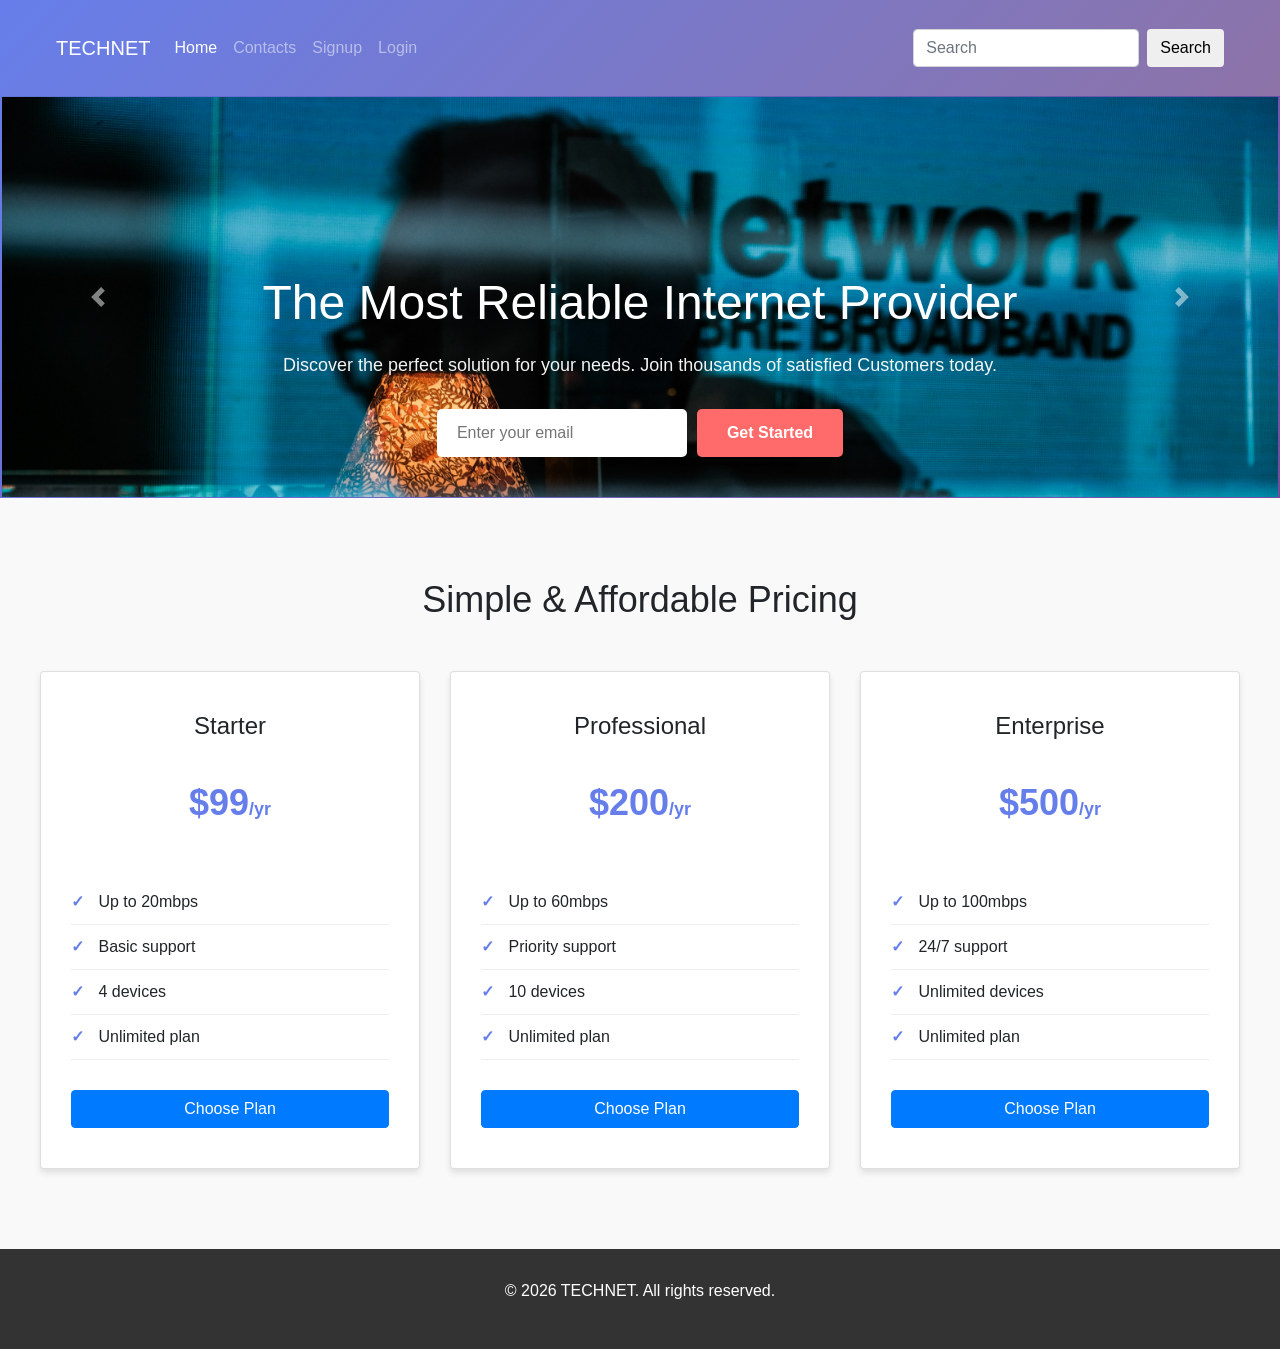
<file: index.html>
<!DOCTYPE html>
<html lang="en">
<head>
    <meta charset="UTF-8">
    <meta name="viewport" content="width=device-width, initial-scale=1.0">
    <title>Landing Page</title>
    <link rel="stylesheet" href="style.css">
    <link rel="stylesheet" href="https://cdn.jsdelivr.net/npm/bootstrap@4.0.0/dist/css/bootstrap.min.css" integrity="sha384-Gn5384xqQ1aoWXA+058RXPxPg6fy4IWvTNh0E263XmFcJlSAwiGgFAW/dAiS6JXm" crossorigin="anonymous">
    
</head>
<body>
    <!--header-->
    <header>
        <nav class="navbar navbar-expand-lg navbar-dark ">
            <a class="navbar-brand" href="#">TECHNET</a>
            <button class="navbar-toggler" type="button" data-toggle="collapse" data-target="#navbarSupportedContent" aria-controls="navbarSupportedContent" aria-expanded="false" aria-label="Toggle navigation">
                <span class="navbar-toggler-icon"></span>
            </button>
            <div class="collapse navbar-collapse" id="navbarSupportedContent">
                <ul class="navbar-nav mr-auto">
                    <li class="nav-item active">
                        <a class="nav-link" href="#">Home <span class="sr-only">(current)</span></a>
                    </li>
                    <li class="nav-item">
                        <a class="nav-link" href="contacts.html">Contacts</a>
                    </li>
                    <li class="nav-item">
                        <a class="nav-link" href="signup.html">Signup</a>
                    </li>
                    <li class="nav-item">
                         <a class="nav-link" href="login.html">Login</a>
                    </li>
                </ul>
                <form class="form-inline my-2 my-lg-0">
                    <input class="form-control mr-sm-2" type="search" placeholder="Search" aria-label="Search">
                    <button class="btn btn    -danger my-2 my-sm-0" type="submit">Search</button>
                </form>
            </div>
        </nav>
    </header>

    <!--main content-->
    <main>
        <section class="hero">
            <div id="carouselExampleControls" class="carousel slide" data-ride="carousel">
                <div class="carousel-caption d-none d-md-block">
                    <h1>The Most Reliable Internet Provider</h1>
                    <p>Discover the perfect solution for your needs. Join thousands of satisfied Customers today.</p>
                    <form class="email-form">
                    <input type="email" placeholder="Enter your email" required aria-label="Email Address">
                    <button type="submit">Get Started</button>
                    </form>
                </div>        
                <div class="carousel-inner">
                    <div class="carousel-item active">
                        <img src="1.jpg" alt="High-speed fiber optic internet router and cables" class="d-block w-100">
                    </div>
                </div>
                <a class="carousel-control-prev" href="#carouselExampleControls" role="button" data-slide="prev">
                    <span class="carousel-control-prev-icon" aria-hidden="true"></span>
                    <span class="sr-only">Previous</span>
                </a>
                <a class="carousel-control-next" href="#carouselExampleControls" role="button" data-slide="next">
                    <span class="carousel-control-next-icon" aria-hidden="true"></span>
                    <span class="sr-only">Next</span>
                </a>
                    
            </div>
        </section>
        
        <section class="pricing" >
            <div class="pricing-content">
                <h2>Simple & Affordable Pricing</h2>
                <div class="pricing-cards">
                    <div class="card">
                        <h3>Starter</h3>
                        <div class="price">$99<span style="font-size: 18px;">/yr</span></div>
                        <ul class="card-features">
                            <li>Up to 20mbps</li>
                            <li>Basic support</li>
                            <li>4 devices</li>
                            <li>Unlimited plan</li>
                        </ul>
                        <a href="login.html" class="text-white btn btn-primary" role="button" aria-label="Choose Starter Plan">Choose Plan</a>
                    </div>
                    
                    <div class="card">
                        <h3>Professional</h3>
                        <div class="price">$200<span style="font-size: 18px;">/yr</span></div>
                        <ul class="card-features">
                            <li>Up to 60mbps</li>
                            <li>Priority support</li>
                            <li>10 devices</li>
                            <li>Unlimited plan</li>
                        </ul>
                        <a href="login.html" class="text-white btn btn-primary" role="button" aria-label="Choose Professional Plan">Choose Plan</a>
                    </div>
                    
                    <div class="card">
                        <h3>Enterprise</h3>
                        <div class="price">$500<span style="font-size: 18px;">/yr</span></div>
                        <ul class="card-features">
                            <li>Up to 100mbps</li>
                            <li>24/7 support</li>
                            <li>Unlimited devices</li>
                            <li>Unlimited plan</li>
                        </ul>
                        <a href="login.html" class="text-white btn btn-primary" role="button" aria-label="Choose Enterprise Plan">Choose Plan</a>
                    </div>
                </div>
            </div>
        </section>
    </main>
    
    <!--footer-->
    <footer>
        <p>&copy; 2026 TECHNET. All rights reserved.</p>
    </footer>


</body>
</html>
</file>
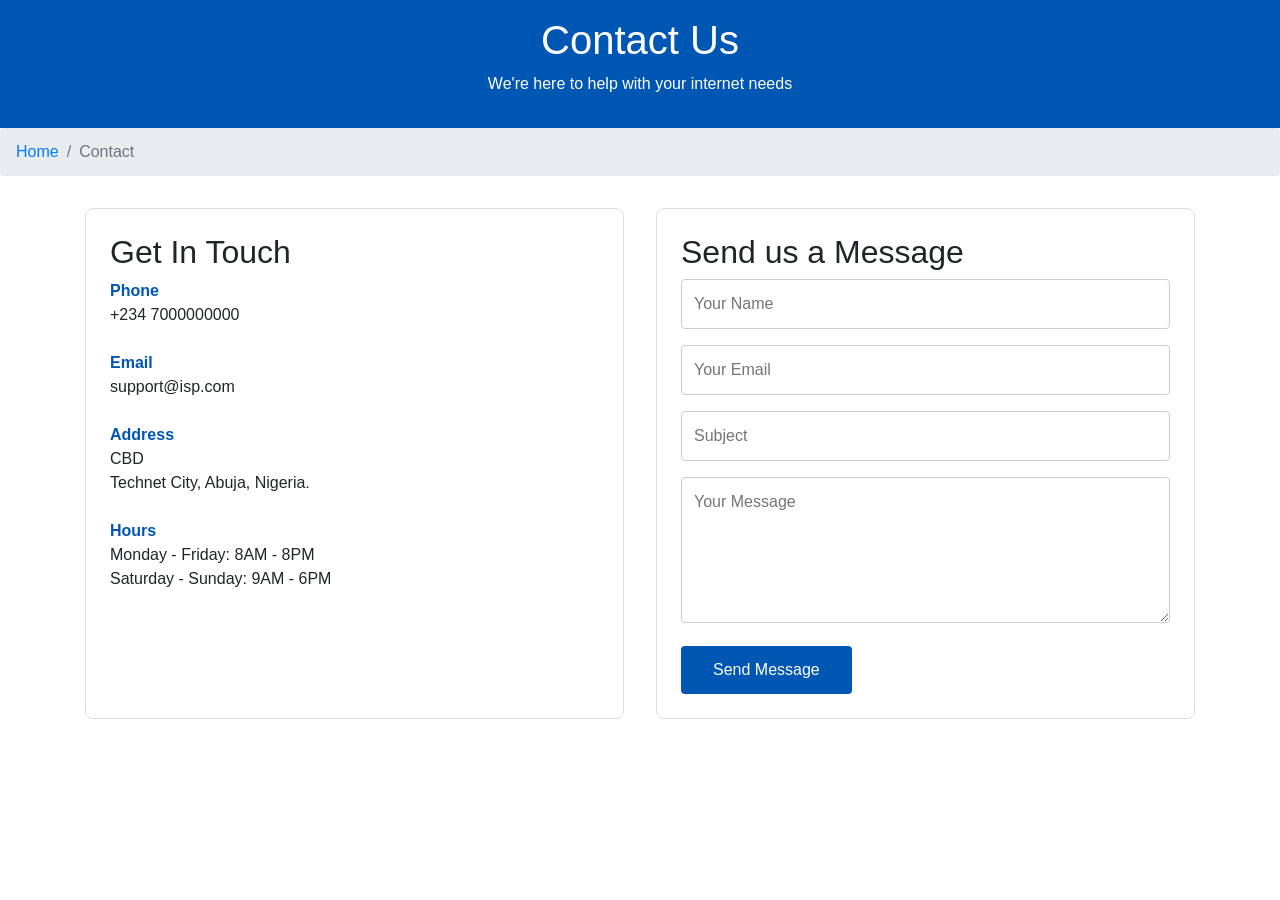
<file: contacts.html>
<!DOCTYPE html>
<html lang="en">
<head>
    <meta charset="UTF-8">
    <meta name="viewport" content="width=device-width, initial-scale=1.0">
    <title>Contact Us - Internet Service Provider</title>
    <link rel="stylesheet" href="index.html">
    <link rel="stylesheet" href="contacts.css">
    <link rel="stylesheet" href="https://cdn.jsdelivr.net/npm/bootstrap@4.0.0/dist/css/bootstrap.min.css" integrity="sha384-Gn5384xqQ1aoWXA+058RXPxPg6fy4IWvTNh0E263XmFcJlSAwiGgFAW/dAiS6JXm" crossorigin="anonymous">

   
</head>
<body>
 
    <header>
        <h1>Contact Us</h1>
        <p>We're here to help with your internet needs</p>
    </header>

    <nav aria-label="breadcrumb">
  <ol class="breadcrumb">
    <li class="breadcrumb-item"><a href="index.html">Home</a></li>
    <li class="breadcrumb-item active" aria-current="page">Contact</li>
  </ol>
</nav>

    <div class="container">
        <div class="contact-section">
            <div class="contact-info">
                <h2>Get In Touch</h2>
                <div class="info-item">
                    <strong>Phone</strong>
                    <p>+234 7000000000</p>
                </div>
                <div class="info-item">
                    <strong>Email</strong>
                    <p>support@isp.com</p>
                </div>
                <div class="info-item">
                    <strong>Address</strong>
                    <p>CBD<br>Technet City, Abuja, Nigeria.</p>
                </div>
                <div class="info-item">
                    <strong>Hours</strong>
                    <p>Monday - Friday: 8AM - 8PM<br>Saturday - Sunday: 9AM - 6PM</p>
                </div>
            </div>

            <div class="contact-form">
                <h2>Send us a Message</h2>
                <form>
                    <input type="text" placeholder="Your Name" required>
                    <input type="email" placeholder="Your Email" required>
                    <input type="text" placeholder="Subject" required>
                    <textarea rows="5" placeholder="Your Message" required></textarea>
                    <button type="submit">Send Message</button>
                </form>
            </div>
        </div>
    </div>
</body>
</html>
</file>
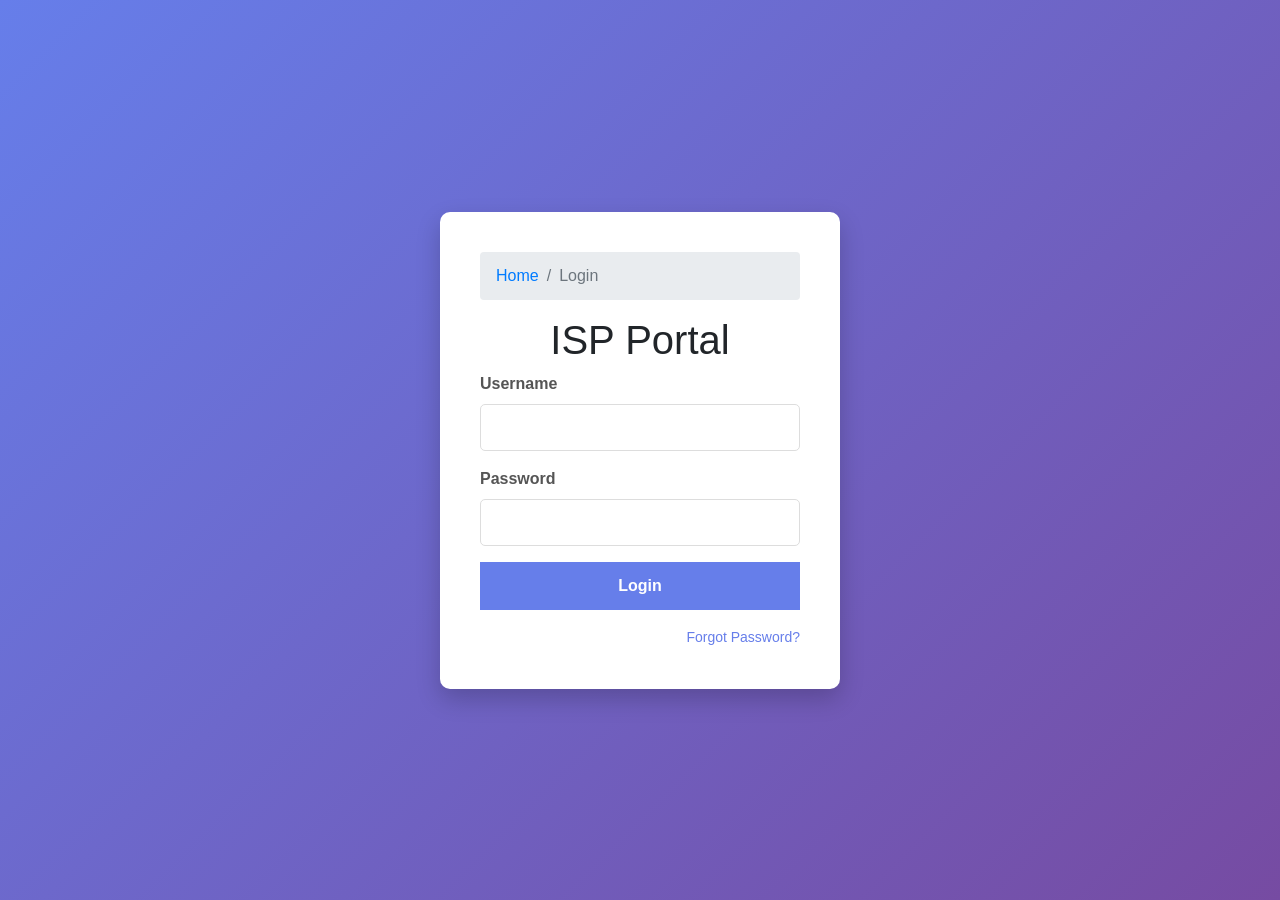
<file: login.html>
<!DOCTYPE html>
<html lang="en">
<head>
    <meta charset="UTF-8">
    <meta name="viewport" content="width=device-width, initial-scale=1.0">
    <title>ISP Login</title>
    <link rel="stylesheet" href="index.html">
    <link rel="stylesheet" href="login.css">
    <link rel="stylesheet" href="https://cdn.jsdelivr.net/npm/bootstrap@4.0.0/dist/css/bootstrap.min.css" integrity="sha384-Gn5384xqQ1aoWXA+058RXPxPg6fy4IWvTNh0E263XmFcJlSAwiGgFAW/dAiS6JXm" crossorigin="anonymous">

    
</head>
<body>
    <div class="login-container">
        <nav aria-label="breadcrumb">
            <ol class="breadcrumb">
                <li class="breadcrumb-item"><a href="index.html">Home</a></li>
                <li class="breadcrumb-item active" aria-current="page">Login</li>
            </ol>
        </nav>
        <h1>ISP Portal</h1>
        <form>
            <div class="form-group">
                <label for="username">Username</label>
                <input type="text" id="username" name="username" required>
            </div>
            
            <div class="form-group">
                <label for="password">Password</label>
                <input type="password" id="password" name="password" required>
            </div>
            
            <button type="submit">Login</button>
            
            <div class="forgot-password">
                <a href="#">Forgot Password?</a>
            </div>
        </form>
    </div>
</body>
</html>
</file>
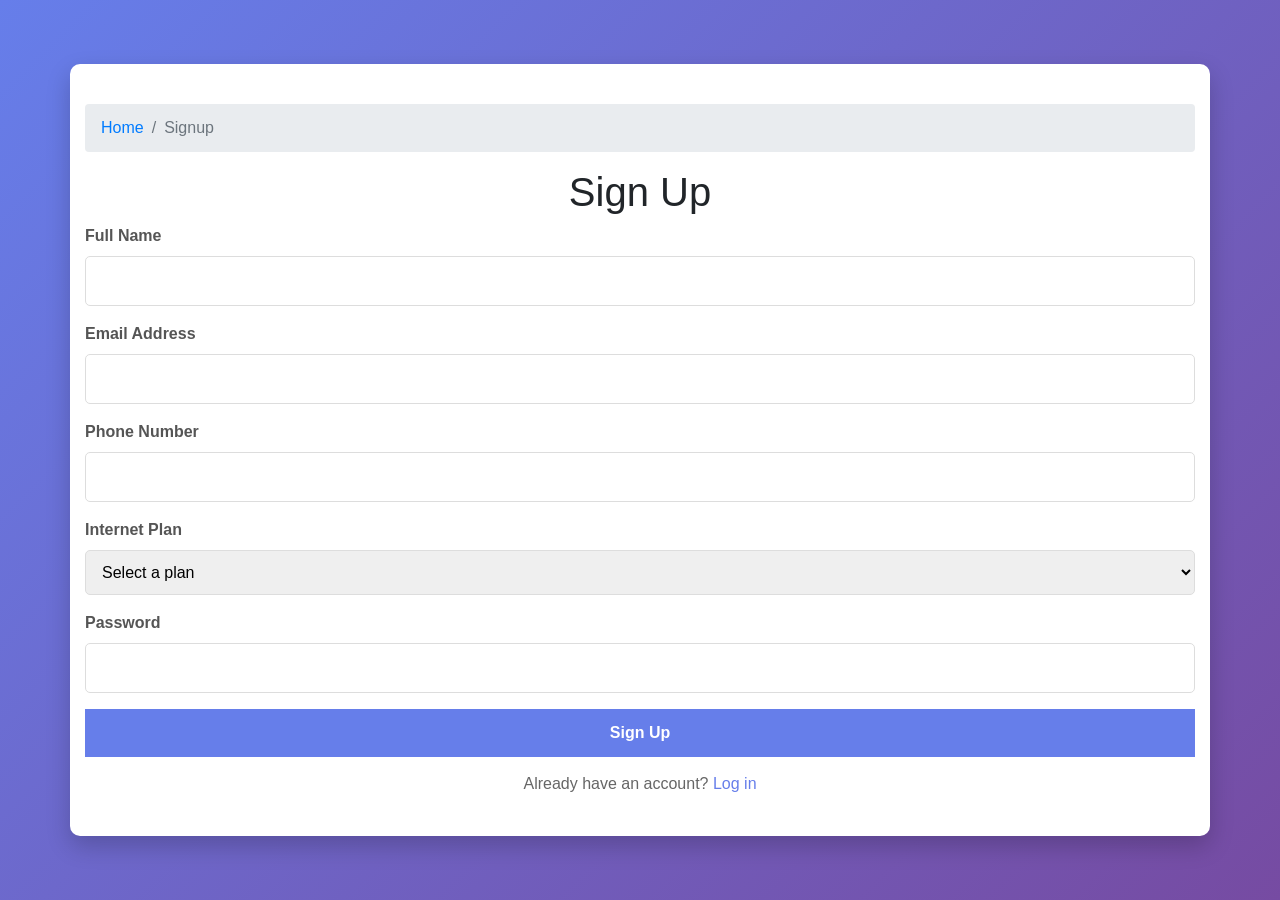
<file: signup.html>
<!DOCTYPE html>
<html lang="en">
<head>
    <meta charset="UTF-8">
    <meta name="viewport" content="width=device-width, initial-scale=1.0">
    <title>Sign Up - Internet Service Provider</title>
    <link rel="stylesheet" href="index.html">
    <link rel="stylesheet" href="login.html">
    <link rel="stylesheet" href="signup.css">
    <link rel="stylesheet" href="https://cdn.jsdelivr.net/npm/bootstrap@4.0.0/dist/css/bootstrap.min.css" integrity="sha384-Gn5384xqQ1aoWXA+058RXPxPg6fy4IWvTNh0E263XmFcJlSAwiGgFAW/dAiS6JXm" crossorigin="anonymous">

</head>
<body>
    <div class="container">
        <nav aria-label="breadcrumb">
  <ol class="breadcrumb">
    <li class="breadcrumb-item"><a href="index.html">Home</a></li>
    <li class="breadcrumb-item active" aria-current="page">Signup</li>
  </ol>
</nav>
        <h1>Sign Up</h1>
        <form>
            <div class="form-group">
                <label for="name">Full Name</label>
                <input type="text" id="name" name="name" required>
            </div>
            <div class="form-group">
                <label for="email">Email Address</label>
                <input type="email" id="email" name="email" required>
            </div>
            <div class="form-group">
                <label for="phone">Phone Number</label>
                <input type="tel" id="phone" name="phone" required>
            </div>
            <div class="form-group">
                <label for="plan">Internet Plan</label>
                <select id="plan" name="plan" required>
                    <option value="">Select a plan</option>
                    <option value="basic">Basic - 25 Mbps</option>
                    <option value="standard">Standard - 50 Mbps</option>
                    <option value="premium">Premium - 100 Mbps</option>
                </select>
            </div>
            <div class="form-group">
                <label for="password">Password</label>
                <input type="password" id="password" name="password" required>
            </div>
            <button type="submit">Sign Up</button>
        </form>
        <div class="login-link">
            Already have an account? <a href="login.html">Log in</a>
        </div>
    </div>
</body>
</html>
</file>
<file: style.css>
* {
            margin: 0;
            padding: 0;
            box-sizing: border-box;
        }
        
        body {
            font-family: 'Segoe UI', Tahoma, Geneva, Verdana, sans-serif;
            line-height: 1.6;
            color: #333;
        }
        
        header {
            background: linear-gradient(135deg, #667eea 0%, #8d73a7 100%);
            color: white;
            padding: 20px 0;
            position: sticky;
            top: 0;
            box-shadow: 0 2px 5px rgba(0,0,0,0.1);
        }
        
        nav {
            max-width: 1200px;
            margin: 0 auto;
            display: flex;
            justify-content: space-between;
            align-items: center;
            padding: 0 20px;
        }
        
        .logo {
            font-size: 24px;
            font-weight: bold;
        }
        
        .carousel-item{
            height: 400px;
            background-size: cover;
            background-position: center;
        }
        .hero {
            background: linear-gradient(135deg, #667eea 0%, #764ba2 100%);
            color: white;
            padding: 1px 2px;
            text-align: center;
        }
        
        .hero-content {
            max-width: 900px;
            margin: 0 auto;
        }
        
        .hero h1 {
            font-size: 48px;
            margin-bottom: 20px;
        }
        
        .hero p {
            font-size: 18px;
            margin-bottom: 30px;
            opacity: 0.95;
        }
        
        .email-form {
            display: flex;
            gap: 10px;
            margin-top: 30px;
            flex-wrap: wrap;
            justify-content: center;
        }
        
        .email-form input {
            padding: 12px 20px;
            border: none;
            border-radius: 5px;
            font-size: 16px;
            min-width: 250px;
        }
        
        .email-form button {
            padding: 12px 30px;
            background: #ff6b6b;
            color: white;
            border: none;
            border-radius: 5px;
            font-size: 16px;
            cursor: pointer;
            font-weight: bold;
            transition: background 0.3s;
        }
        
        .email-form button:hover {
            background: #ff5252;
        }
        
        .pricing {
            padding: 80px 20px;
            background: #f9f9f9;
        }
        
        .pricing-content {
            max-width: 1200px;
            margin: 0 auto;
        }
        
        .pricing h2 {
            text-align: center;
            font-size: 36px;
            margin-bottom: 50px;
        }
        
        .pricing-cards {
            display: grid;
            grid-template-columns: repeat(auto-fit, minmax(300px, 1fr));
            gap: 30px;
        }
        
        .card {
            background: white;
            padding: 40px 30px;
            border-radius: 10px;
            text-align: center;
            box-shadow: 0 4px 6px rgba(0,0,0,0.1);
            transition: transform 0.3s;
        }
        
        .card:hover {
            transform: translateY(-10px);
        }
        
        .card h3 {
            font-size: 24px;
            margin-bottom: 15px;
        }
        
        .price {
            font-size: 36px;
            color: #667eea;
            font-weight: bold;
            margin: 20px 0;
        }
        
        .card-features {
            text-align: left;
            margin: 30px 0;
            list-style: none;
        }
        
        .card-features li {
            padding: 10px 0;
            border-bottom: 1px solid #eee;
        }
        
        .card-features li:before {
            content: "✓ ";
            color: #667eea;
            font-weight: bold;
            margin-right: 10px;
        }
        
        
        
        footer {
            background: #333;
            color: white;
            text-align: center;
            padding: 30px 20px;
        }
</file>
<file: contacts.css>
* {
            margin: 0;
            padding: 0;
            box-sizing: border-box;
        }
        body {
            font-family: Arial, sans-serif;
            line-height: 1.6;
            color: #333;
        }
        header {
            background: #0056b3;
            color: white;
            padding: 1rem;
            text-align: center;
        }
        .container {
            max-width: 1000px;
            margin: 2rem auto;
            padding: 0 1rem;
        }
        .contact-section {
            display: grid;
            grid-template-columns: 1fr 1fr;
            gap: 2rem;
            margin-bottom: 2rem;
        }
        .contact-info, .contact-form {
            padding: 1.5rem;
            border: 1px solid #ddd;
            border-radius: 8px;
        }
        h2 {
            margin-bottom: 1rem;
            color: #0056b3;
        }
        .info-item {
            margin-bottom: 1.5rem;
        }
        .info-item strong {
            display: block;
            color: #0056b3;
        }
        form input, form textarea {
            width: 100%;
            padding: 0.75rem;
            margin-bottom: 1rem;
            border: 1px solid #ccc;
            border-radius: 4px;
            font-family: Arial, sans-serif;
        }
        form button {
            background: #0056b3;
            color: white;
            padding: 0.75rem 2rem;
            border: none;
            border-radius: 4px;
            cursor: pointer;
            font-size: 1rem;
        }
        form button:hover {
            background: #004494;
        }
        @media (max-width: 600px) {
            .contact-section {
                grid-template-columns: 1fr;
            }
        }
</file>
<file: login.css>
* {
            margin: 0;
            padding: 0;
            box-sizing: border-box;
        }
        
        body {
            font-family: Arial, sans-serif;
            background: linear-gradient(135deg, #667eea 0%, #764ba2 100%);
            min-height: 100vh;
            display: flex;
            justify-content: center;
            align-items: center;
        }
        
        .login-container {
            background: white;
            padding: 40px;
            border-radius: 10px;
            box-shadow: 0 10px 25px rgba(0, 0, 0, 0.2);
            width: 100%;
            max-width: 400px;
        }
        
        h1 {
            text-align: center;
            margin-bottom: 30px;
            color: #333;
        }
        
        .form-group {
            margin-bottom: 20px;
        }
        
        label {
            display: block;
            margin-bottom: 8px;
            color: #555;
            font-weight: bold;
        }
        
        input[type="text"],
        input[type="password"] {
            width: 100%;
            padding: 12px;
            border: 1px solid #ddd;
            border-radius: 5px;
            font-size: 14px;
        }
        
        input[type="text"]:focus,
        input[type="password"]:focus {
            outline: none;
            border-color: #667eea;
            box-shadow: 0 0 5px rgba(102, 126, 234, 0.5);
        }
        
        button {
            width: 100%;
            padding: 12px;
            background: #667eea;
            color: white;
            border: none;
            border-radius: 5px;
            font-size: 16px;
            font-weight: bold;
            cursor: pointer;
        }
        
        button:hover {
            background: #5568d3;
        }
        
        .forgot-password {
            text-align: right;
            margin-top: 15px;
        }
        
        .forgot-password a {
            color: #667eea;
            text-decoration: none;
            font-size: 14px;
        }
</file>
<file: signup.css>
* {
            margin: 0;
            padding: 0;
            box-sizing: border-box;
        }
        body {
            font-family: Arial, sans-serif;
            background: linear-gradient(135deg, #667eea 0%, #764ba2 100%);
            min-height: 100vh;
            display: flex;
            justify-content: center;
            align-items: center;
        }
        .container {
            background: white;
            padding: 40px;
            border-radius: 10px;
            box-shadow: 0 10px 25px rgba(0, 0, 0, 0.2);
            width: 100%;
            max-width: 400px;
        }
        h1 {
            text-align: center;
            margin-bottom: 30px;
            color: #333;
            font-size: 28px;
        }
        .form-group {
            margin-bottom: 20px;
        }
        label {
            display: block;
            margin-bottom: 8px;
            color: #555;
            font-weight: bold;
        }
        input, select {
            width: 100%;
            padding: 12px;
            border: 1px solid #ddd;
            border-radius: 5px;
            font-size: 14px;
        }
        input:focus, select:focus {
            outline: none;
            border-color: #667eea;
            box-shadow: 0 0 5px rgba(102, 126, 234, 0.3);
        }
        button {
            width: 100%;
            padding: 12px;
            background: #667eea;
            color: white;
            border: none;
            border-radius: 5px;
            font-size: 16px;
            font-weight: bold;
            cursor: pointer;
            margin-top: 20px;
        }
        button:hover {
            background: #764ba2;
        }
        .login-link {
            text-align: center;
            margin-top: 15px;
            color: #666;
        }
        .login-link a {
            color: #667eea;
            text-decoration: none;
        }
</file>
